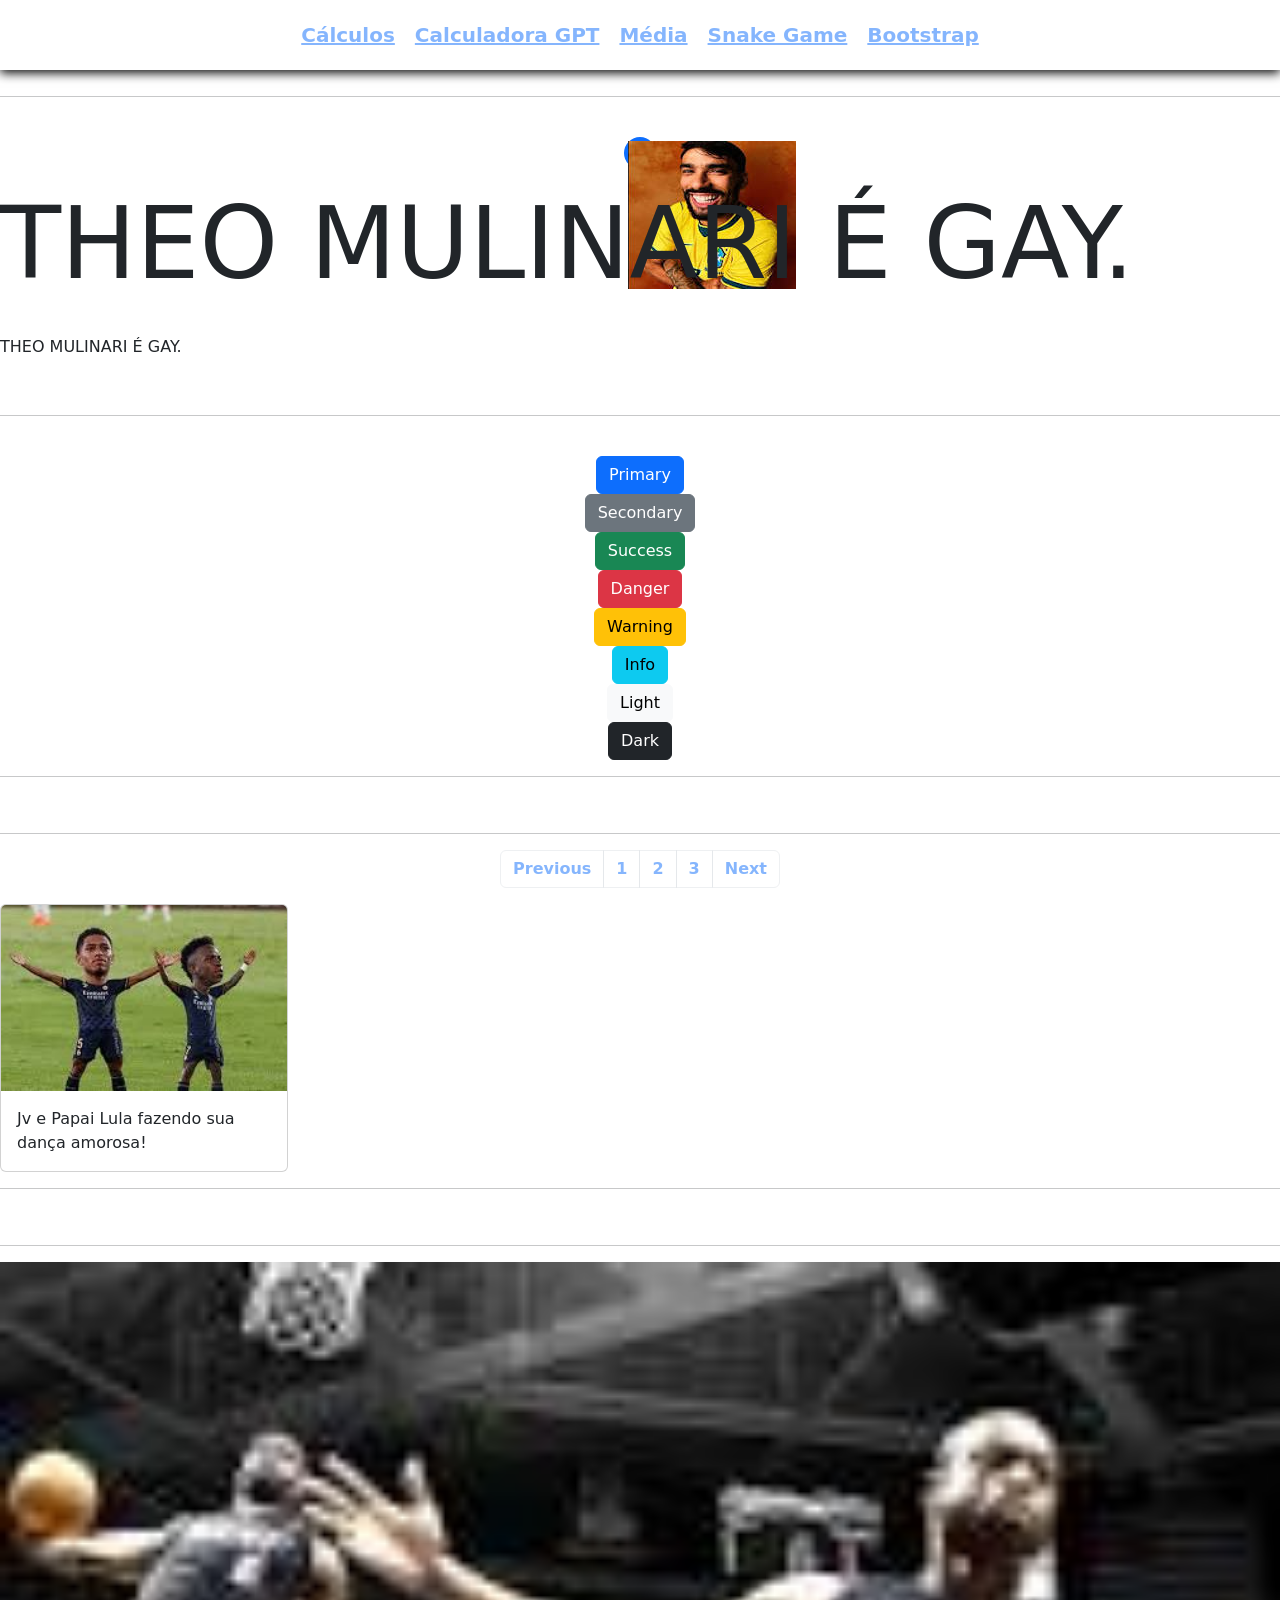
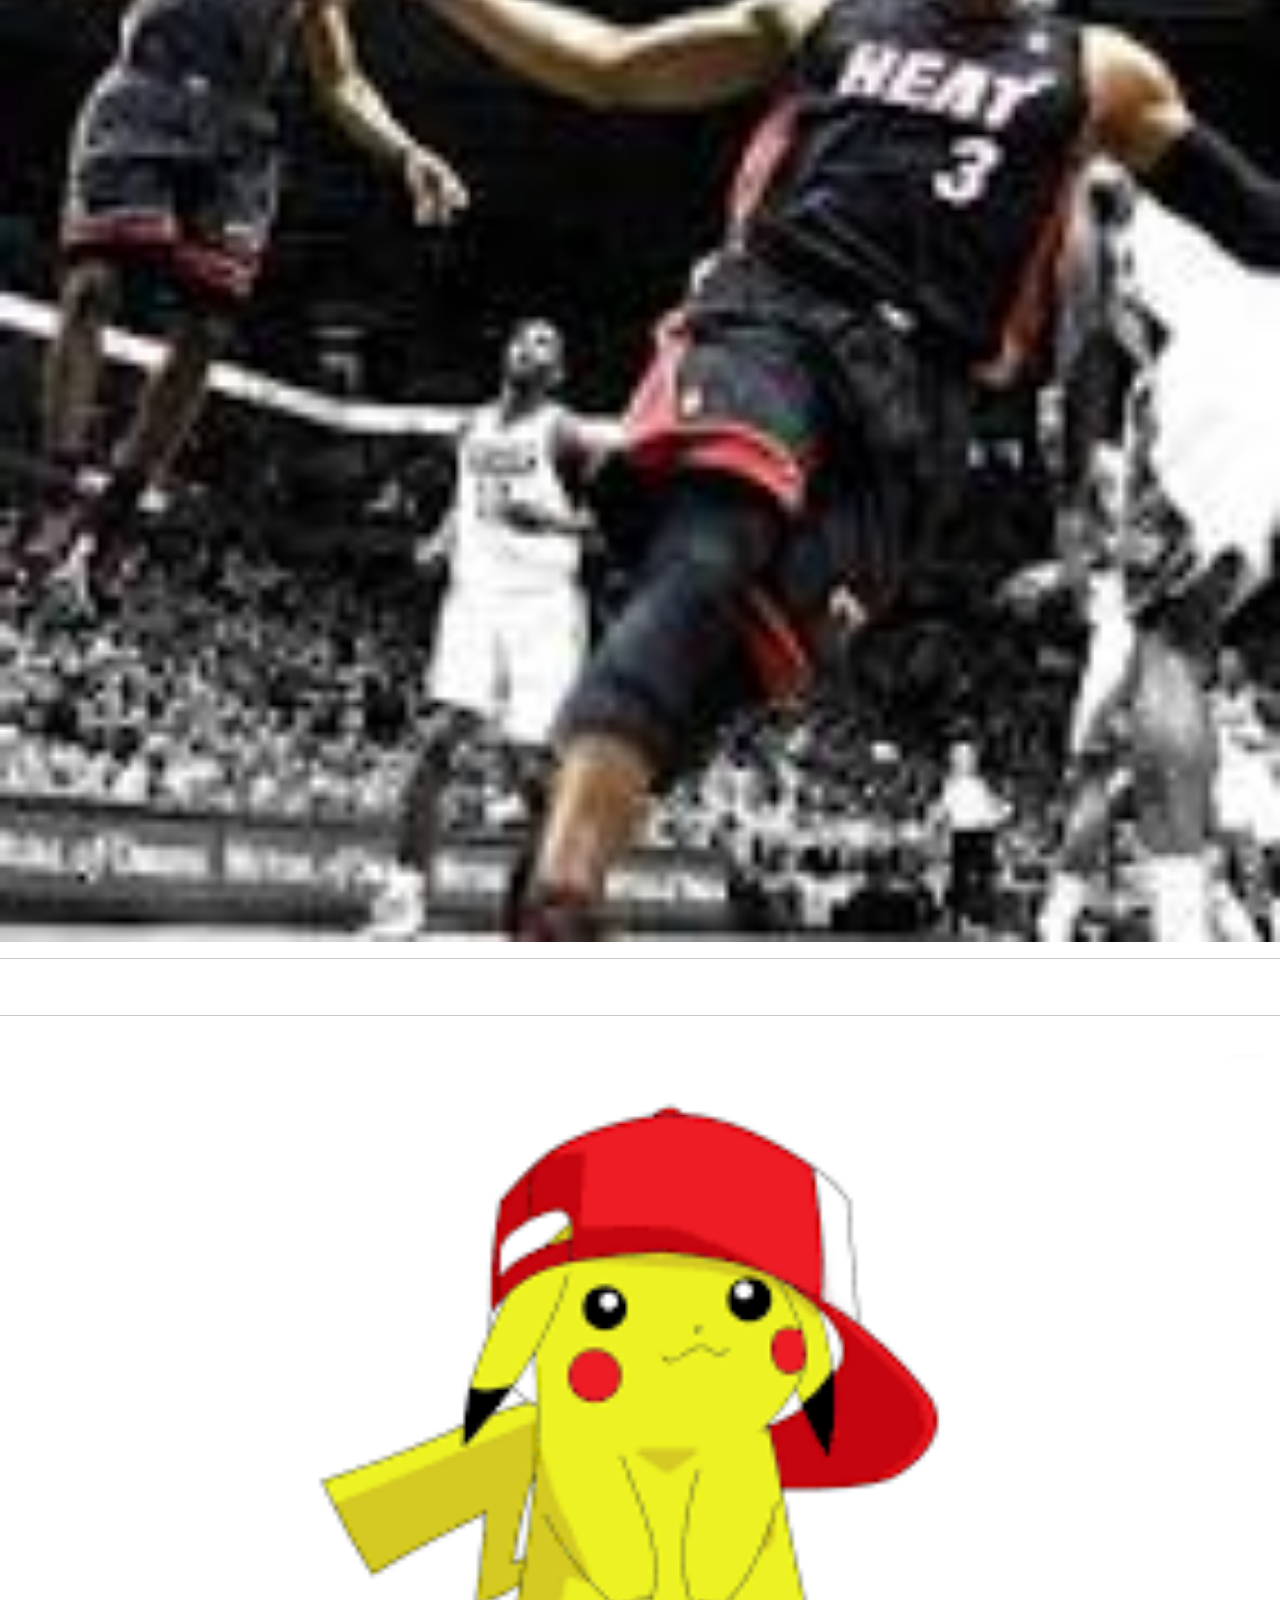
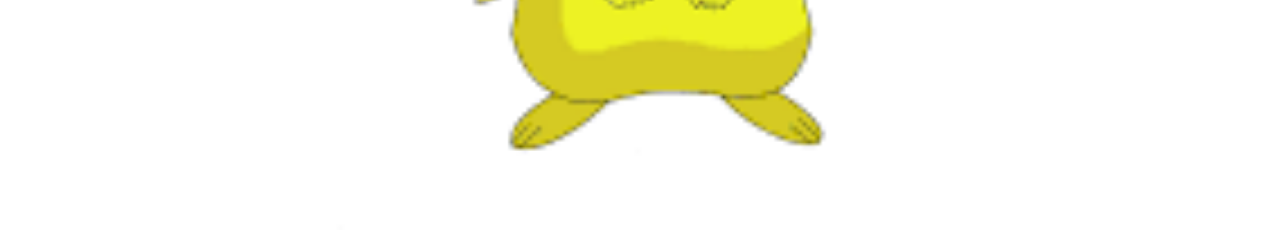
<file: exerciciosSala08/bootstrap5/index.html>
<!doctype html>
<html lang="en">
  <head>
    <meta charset="UTF-8" />
    <meta name="viewport" content="width=device-width, initial-scale=1.0" />
    <title>BS 5</title>
    <link rel="stylesheet" href="style.css" />
    <link
      href="https://cdn.jsdelivr.net/npm/bootstrap@5.0.2/dist/css/bootstrap.min.css"
      rel="stylesheet"
      integrity="sha384-EVSTQN3/azprG1Anm3QDgpJLIm9Nao0Yz1ztcQTwFspd3yD65VohhpuuCOmLASjC"
      crossorigin="anonymous"
    />
    <script
      src="https://cdn.jsdelivr.net/npm/bootstrap@5.0.2/dist/js/bootstrap.bundle.min.js"
      integrity="sha384-MrcW6ZMFYlzcLA8Nl+NtUVF0sA7MsXsP1UyJoMp4YLEuNSfAP+JcXn/tWtIaxVXM"
      crossorigin="anonymous"
    ></script>
  </head>
  <body>
    <nav>
      <a href="../calculos/">Cálculos</a>
      <a href="../calculadoraGPT/">Calculadora GPT</a>
      <a href="../calcMedia/">Média</a>
      <a href="../cobrinhaGPT/">Snake Game</a>
      <a href="../bootstrap5/">Bootstrap</a>
      <!-- <a href="#">###</a>
        <a href="#">###</a> -->
    </nav>
    <h1>Bootstrap 5 Componentes</h1>
    <br />
    <hr />
    <br />
    <div class="central">
      <div class="spinner-border text-primary" role="status">
        <span class="visually-hidden">Loading...</span>
        <img
          src="[data-uri]"
          alt=""
        />
      </div>
    </div>
    <div class="grande"><p>THEO MULINARI É GAY.</p></div>
    <p>THEO MULINARI É GAY.</p>
    <br />
    <hr />
    <br />
    <div class="central">
      <button type="button" class="btn btn-primary">Primary</button>
      <button type="button" class="btn btn-secondary">Secondary</button>
      <button type="button" class="btn btn-success">Success</button>
      <button type="button" class="btn btn-danger">Danger</button>
      <button type="button" class="btn btn-warning">Warning</button>
      <button type="button" class="btn btn-info">Info</button>
      <button type="button" class="btn btn-light">Light</button>
      <button type="button" class="btn btn-dark">Dark</button>
    </div>
    <hr />
    <br />
    <hr />
    <div class="central">
      <ul class="pagination">
        <li class="page-item"><a class="page-link" href="#">Previous</a></li>
        <li class="page-item"><a class="page-link" href="#">1</a></li>
        <li class="page-item"><a class="page-link" href="#">2</a></li>
        <li class="page-item"><a class="page-link" href="#">3</a></li>
        <li class="page-item"><a class="page-link" href="#">Next</a></li>
      </ul>
    </div>
    <div class="card" style="width: 18rem">
      <img
        src="[data-uri]"
        class="card-img-top"
        alt="..."
      />
      <div class="card-body">
        <p class="card-text">
          Jv e Papai Lula fazendo sua dança amorosa!
        </p>
      </div>
    </div>
    <hr />
    <br />
    <hr />
    <div>
      <img
        src="[data-uri]"
        alt=""
        width="100%"
      />
    </div>
    <hr />
    <br />

    <hr />
    
    <div
      id="carouselExampleControls"
      class="carousel slide"
      data-bs-ride="carousel"
    >
      <div class="carousel-inner">
        <div class="carousel-item active">
          <img src="[data-uri]" class="d-block w-100" alt="..." />
        </div>
        <div class="carousel-item">
          <img src="[data-uri]" class="d-block w-100" alt="..." />
        </div>
        <div class="carousel-item">
          <img src="[data-uri]" class="d-block w-100" alt="..." />
        </div>
      </div>
      <button
        class="carousel-control-prev"
        type="button"
        data-bs-target="#carouselExampleControls"
        data-bs-slide="prev"
      >
        <span class="carousel-control-prev-icon" aria-hidden="true"></span>
        <span class="visually-hidden">Previous</span>
      </button>
      <button
        class="carousel-control-next"
        type="button"
        data-bs-target="#carouselExampleControls"
        data-bs-slide="next"
      >
        <span class="carousel-control-next-icon" aria-hidden="true"></span>
        <span class="visually-hidden">Next</span>
      </button>
    </div>
  </body>
</html>
</file>
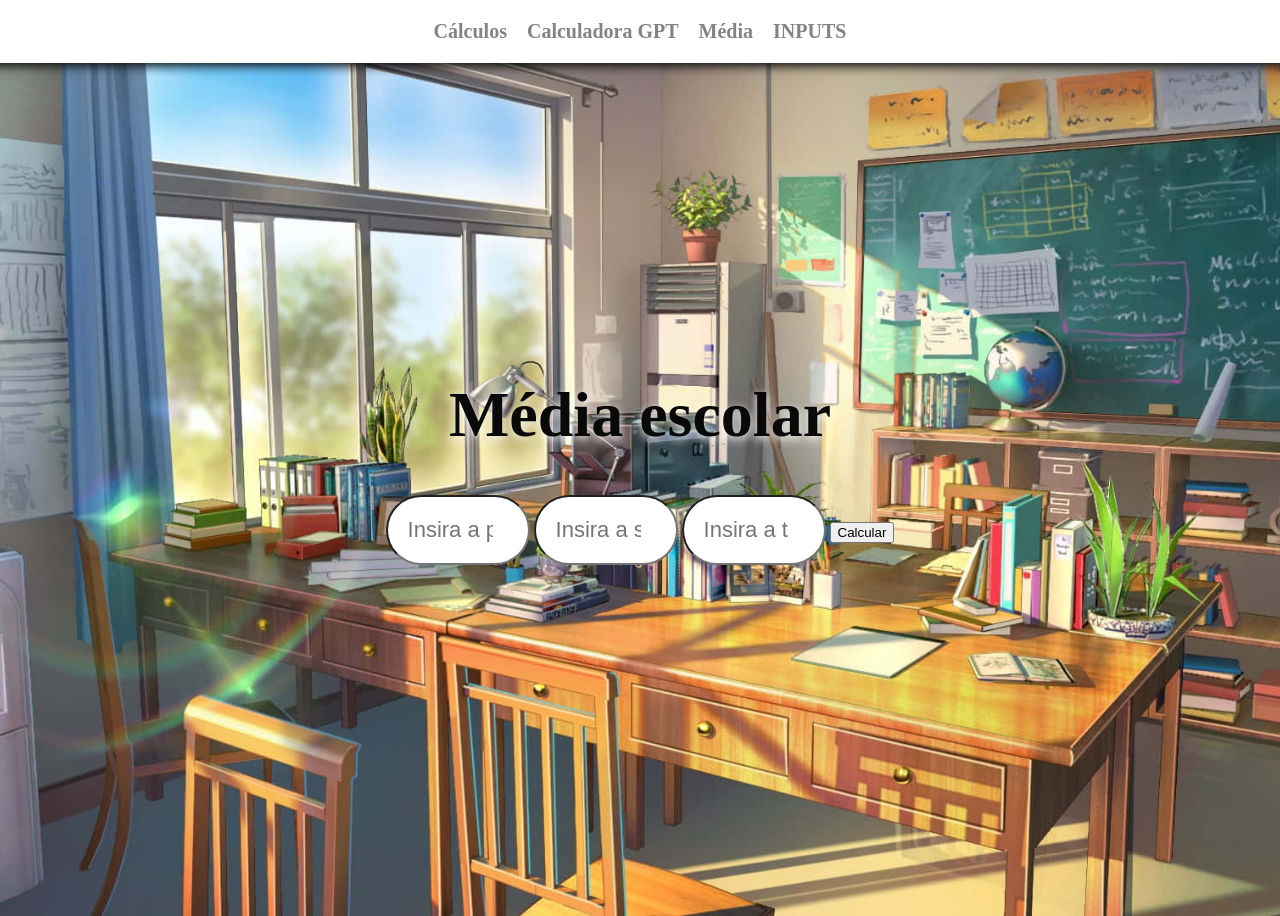
<file: exerciciosSala08/calcMedia/index.html>
<!DOCTYPE html>
<html lang="en">
<head>
    <meta charset="UTF-8">
    <meta name="viewport" content="width=device-width, initial-scale=1.0">
    <title>Média escolar</title>
    <link rel="stylesheet" href="style.css">
</head>
<body>
     <nav>
        <a href="../calculos/">Cálculos</a>
        <a href="../calculadoraGPT/">Calculadora GPT</a>
        <a href="../calcMedia/">Média</a>
        <a href="../print/index.html">INPUTS</a>
        <!-- <a href="#">###</a>
        <a href="#">###</a> -->
    </nav>
    <h1>Média escolar</h1>
    <main>
        <div>
            <input type="number" placeholder="Insira a primeira nota" id="nota1">
            <input type="number" placeholder="Insira a segunda nota" id="nota2">
            <input type="number" placeholder="Insira a terceira nota" id="nota3">
            <button onclick="media()">Calcular</button>
            <p id="resposta"></p>
        </div>
    </main>
    
    <script src="script.js"></script>
</body>
</html>
</file>
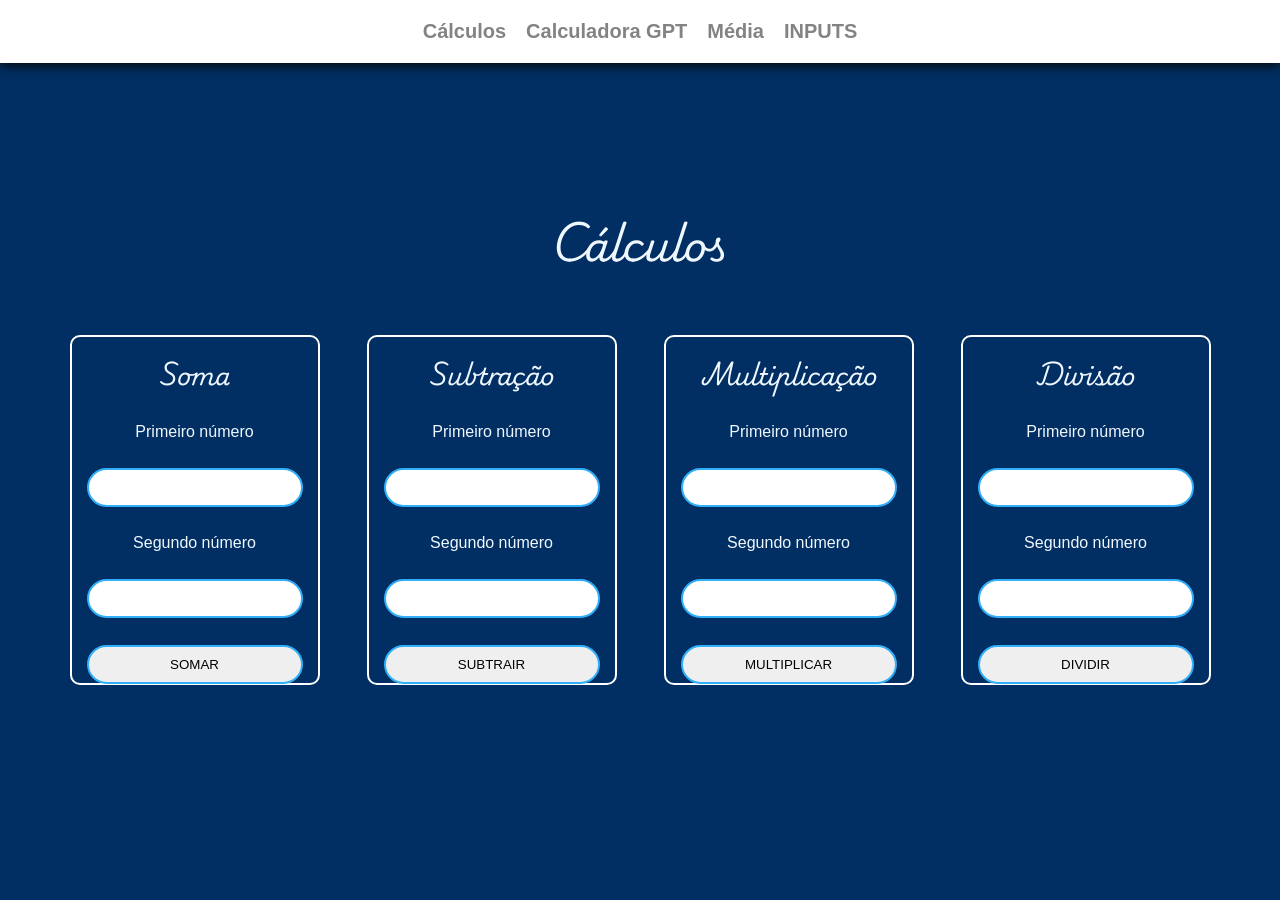
<file: exerciciosSala08/calculos/index.html>
<!DOCTYPE html>
<html lang="pt-br">
<head>
    <meta charset="UTF-8">
    <meta name="viewport" content="width=device-width, initial-scale=1.0">
    <title>Cálculos</title>
    <link rel="stylesheet" href="style.css">
    <link rel="preconnect" href="https://fonts.googleapis.com">
    <link rel="preconnect" href="https://fonts.gstatic.com" crossorigin>
    <link href="https://fonts.googleapis.com/css2?family=Playwrite+NO:wght@100..400&display=swap" rel="stylesheet">
</head>
<body>
    <nav>
        <a href="../calculos/">Cálculos</a>
        <a href="../calculadoraGPT/">Calculadora GPT</a>
        <a href="../calcMedia/">Média</a>
        <a href="../print/index.html">INPUTS</a>
        <!-- <a href="#">###</a>
        <a href="#">###</a> -->
    </nav>
    <h1>Cálculos</h1>
<main>
    <div>
        <h2>Soma</h2>
        <label for="">Primeiro número</label>
        <input type="number" id="n1">
        <label for="">Segundo número</label>
        <input type="number" id="n2">
        <button onclick="somar()">SOMAR</button>  
        <p id="resposta"></p>
    </div>
    <div>
        <h2>Subtração</h2>
        <label for="">Primeiro número</label>
        <input type="number" id="n3">
        <label for="">Segundo número</label>
        <input type="number" id="n4">
        <button onclick="subtrair()">SUBTRAIR</button>  
        <p id="respsub"></p>
    </div>
    <div>
        <h2>Multiplicação</h2>
        <label for="">Primeiro número</label>
        <input type="number" id="n5">
        <label for="">Segundo número</label>
        <input type="number" id="n6">
        <button onclick="multiplicar()">MULTIPLICAR</button>  
        <p id="respmult"></p>
    </div>
    <div>
        <h2>Divisão</h2>
        <label for="">Primeiro número</label>
        <input type="number" id="n7">
        <label for="">Segundo número</label>
        <input type="number" id="n8">
        <button onclick="dividir()">DIVIDIR</button>  
        <p id="respdiv"></p>
    </div>
</main>


    <script src="script.js"></script>
</body>
</html>
</file>
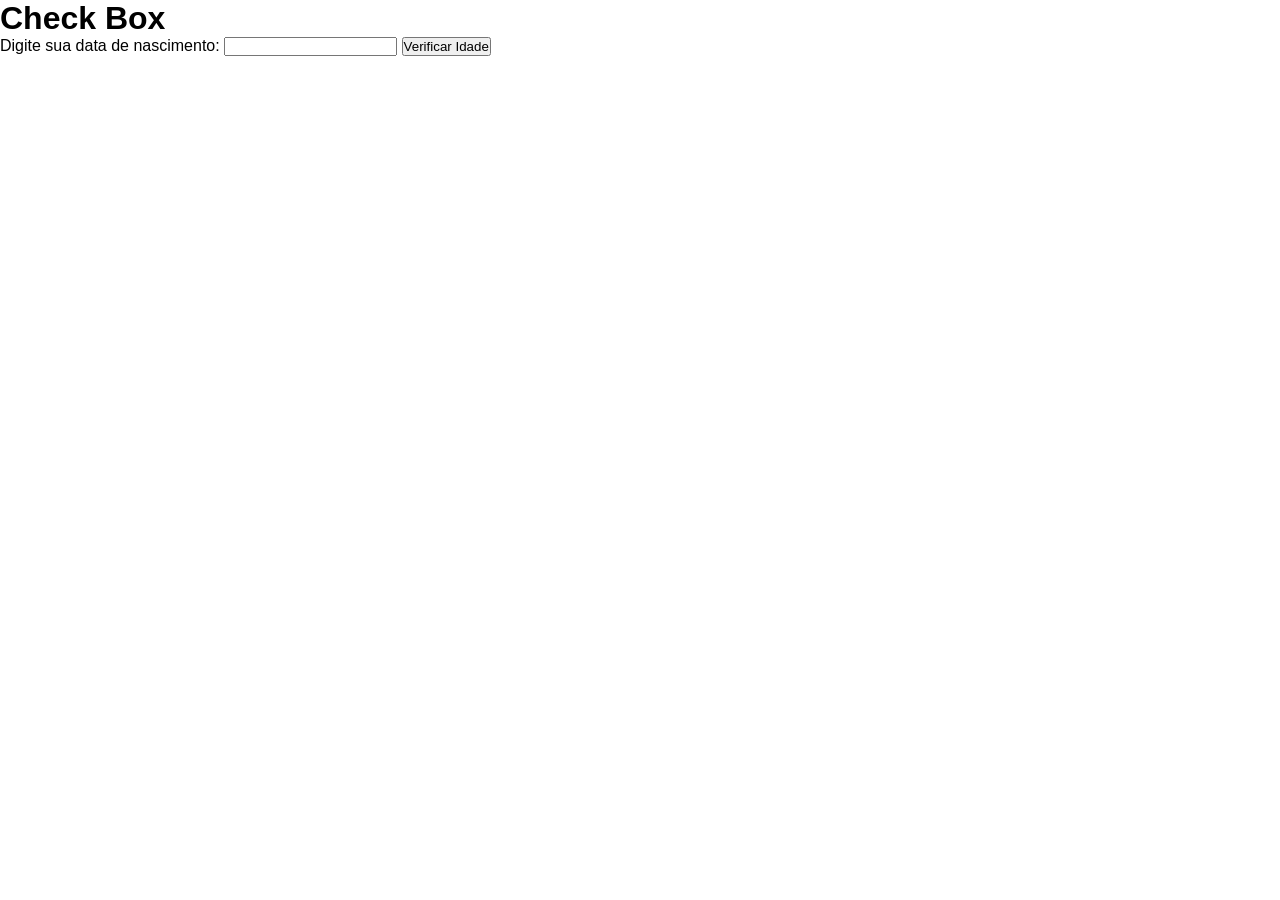
<file: exerciciosSala08/portaria/index.html>
<!DOCTYPE html>
<html lang="en">
<head>
    <meta charset="UTF-8">
    <meta name="viewport" content="width=device-width, initial-scale=1.0">
    <title>Document</title>
    <link rel="stylesheet" href="style.css">
    
</head>
<body>
    <h1>Check Box</h1>
    
    <script src="script.js"></script>
    <main>
        <label for="birth">Digite sua data de nascimento:</label>
        <input type="number" id="birth">
        <button onclick="check()">Verificar Idade</button>
    </main>

    <h2 id="result"></h2>
    <h3 id="age"></h3>

    <div id="v1">
        <h3>Alegria</h3>
        <img src="../imagens/neymar.jpg" alt="" width="400px">

    </div>

    <div id="v2">
        <h3>Tristeza</h3>
        <img src="../imagens/paqueta.jpg" alt="" width="400px">


    </div>

</body>
</html>
</file>
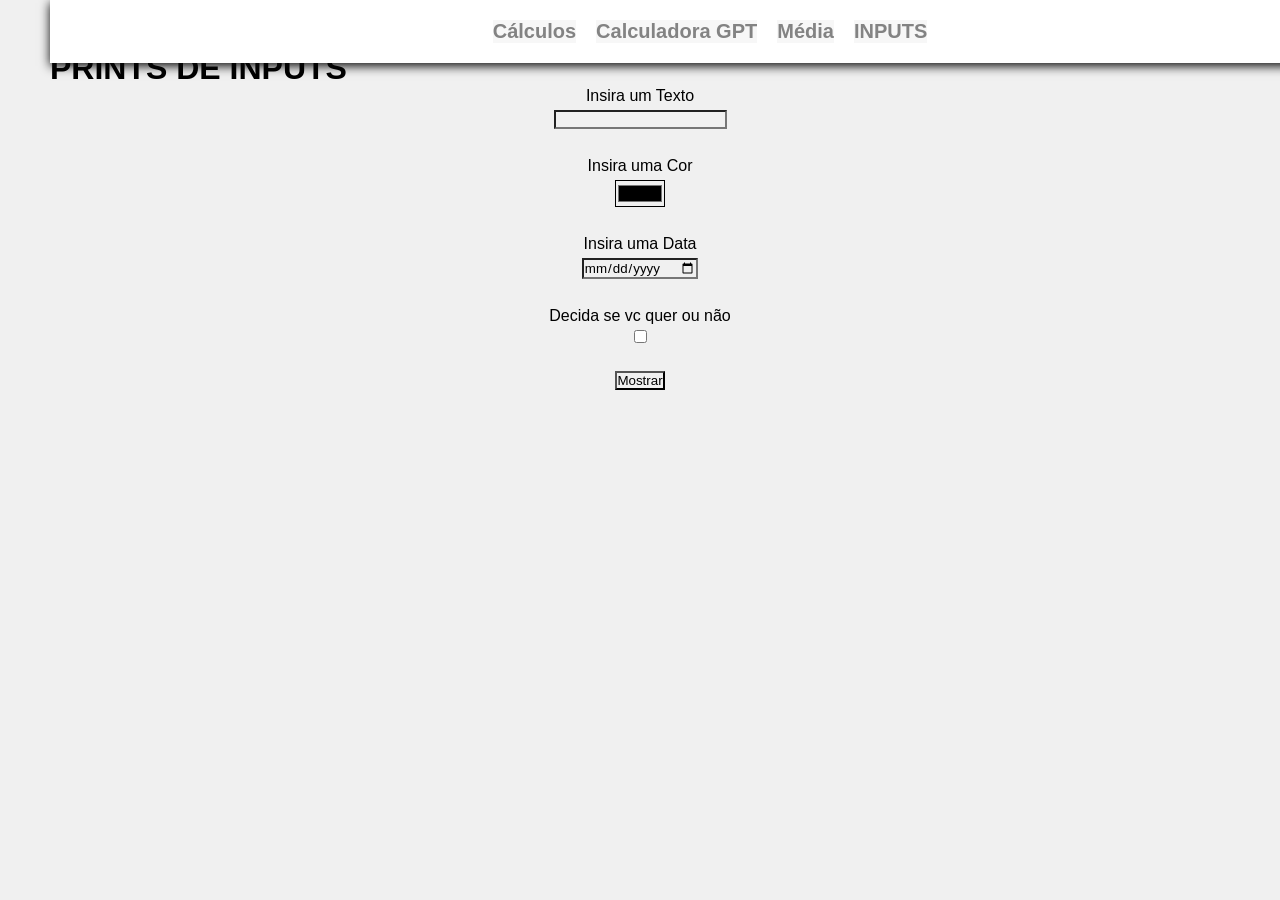
<file: exerciciosSala08/print/index.html>
<!DOCTYPE html>
<html lang="br">
<head>
    <meta charset="UTF-8">
    <meta name="viewport" content="width=device-width, initial-scale=1.0">
    <title>prints de inputs</title>
    <link rel="stylesheet" href="style.css">
    <nav>
        <a href="../calculos/">Cálculos</a>
        <a href="../calculadoraGPT/">Calculadora GPT</a>
        <a href="../calcMedia/">Média</a>
        <a href="../print/index.html">INPUTS</a>
        <!-- <a href="#">###</a>
        <a href="#">###</a> -->
    </nav>
</head>
<body>
    <h1>PRINTS DE INPUTS</h1>
    <main>
        <label for="i1">Insira um Texto</label>
        <input type="text" id="i1"><br>

        <label for="i2">Insira uma Cor</label>
        <input type="color" id="i2"><br>

        <label for="i3">Insira uma Data</label>
        <input type="date" id="i3"><br>

        <label for="i4">Decida se vc quer ou não</label>
        <input type="checkbox" id="i4"><br>

        <button onclick="mostrar()">Mostrar</button>
    </main>

    <div class="results">

    <p id="printTexto"></p>
    <p id="printCor"></p>
    <p id="printData"></p>
    <p id="printCheckbox"></p>
    <p></p>

    </div>
    <script src="script.js"></script>

</body>
</html>
</file>
<file: exerciciosSala08/bootstrap5/style.css>
*{
    margin: 0;
    padding: 0;
    box-sizing: border-box;
}

nav{
    position: fixed;
    width: 100%;
    padding: 20px;
    background-color: #ffffff;
    top: 0;
    box-shadow: 0px 3px 10px #090909;
    display: flex;
    align-items: center;
    justify-content: center;
    gap: 20px;
    animation: fromTop 200ms ease-in-out;
    z-index: 999;
}

@keyframes fromTop{
    0%{
        opacity: 0;
        transform: translateY(-100px);
    }
    100%{
        opacity: 1;
    }
}

a{
    text-decoration: none;
    color: #090909;
    font-size: 20px;
    opacity: 0.5;
    font-weight: 600;
    transition: all 400ms ease-in-out;
}

a:hover{
    cursor: pointer;
    opacity: 1;
}

.central{
    display: flex;
    justify-content: center;
    flex-direction: column;
    align-items: center;

}

.grande{
    font-size: 100px;
}
</file>
<file: exerciciosSala08/calcMedia/style.css>
nav{
    position: fixed;
    width: 100%;
    padding: 20px;
    background-color: #ffffff;
    top: 0;
    box-shadow: 0px 3px 10px #090909;
    display: flex;
    align-items: center;
    justify-content: center;
    gap: 20px;
    animation: fromTop 200ms ease-in-out;
}

@keyframes fromTop{
    0%{
        opacity: 0;
        transform: translateY(-100px);
    }
    100%{
        opacity: 1;
    }
}

a{
    text-decoration: none;
    color: #090909;
    font-size: 20px;
    opacity: 0.5;
    font-weight: 600;
    transition: all 400ms ease-in-out;
}

a:hover{
    cursor: pointer;
    opacity: 1;
}

body{
    display: flex;
    align-items: center;
    justify-content: center;
    flex-direction: column;
    min-height: 100vh;
    height: auto;
    background-image: url(../imagens/bg.jpg);
    background-position: center;
    background-repeat: no-repeat;
    background-size: cover;
}

h1{
    color: #090909;
    font-size: 64px;
    text-shadow: 0px 3px 10px #ffffff;
}

main{
    display: flex;
    align-items: center;
    justify-content: center;
    flex-direction: column;
}

input{
    padding: 20px;
    border-radius: 999px;;
    width: 100px;
    font-size: 22px;
}
</file>
<file: exerciciosSala08/calculos/style.css>
*{
    margin: 0;
    padding: 0;
    box-sizing: border-box;
}

body{
    display: flex;
    align-items: center;
    justify-content: center;
    flex-direction: column;
    gap: 5vh;
    min-height: 100vh;
    height: auto;
    padding-bottom: 2vh;
    padding-top: 2vh;
    background-color: #012f63;
    color: #f0f8ff;
    font-family: Arial, Helvetica, sans-serif;
}

div{
    border: 2px solid #ffffff;
    padding: 15px;
    border-radius: 10px;
    display: flex;
    align-items: center;
    justify-content: space-evenly;
    flex-direction: column;
    gap: 3vh;
    width: 250px;
    height: 400px;
    min-height: 350px;
    max-height: 350px;
    transition: all 200ms ease-in-out;
    margin: 10px;
}

div:hover{
    box-shadow: rgba(107, 212, 253, 0.4) -5px 5px, rgba(66, 195, 255, 0.3) -10px 10px, rgba(37, 193, 255, 0.2) -15px 15px, rgba(33, 182, 252, 0.1) -20px 20px, rgba(11, 153, 248, 0.05) -25px 25px;
    transform: scale(1.1);
}

p{
    width: 50px;
    height: 50px;
    min-height: 50px;
    max-height: 50px;
    display: flex;
    align-items: center;
    justify-content: center;
    padding-bottom: 25px;
    font-size: 30px;
}

main{
    display: flex;
    align-items: center;
    justify-content: center;
    flex-direction: row;
    gap: 3vh;
}

lable{
    margin-bottom: -20px;
    text-align: left;
    width: 100%;
    font-size: 20px;
    padding-left: 15px;
}

input{
    width: 100%;
    padding: 10px;
    border-radius: 999px;
    border: none;
    border: 2px solid #31aff8
}

button{
    width: 100%;
    padding: 10px;
    border-radius: 999px;
    border:none;
    border: 2px solid #31aff8;
    transition: all 200ms ease-in-out;
}

button:hover{
    cursor: pointer;
    border: 2px solid #31aff8;
    background-color: #31aff8;
    color: white;
    font-weight: bold;
    box-shadow: 0px 3px 10px #00000085;
}

h1, h2{
    font-family: "Playwrite NO", cursive;
}

h1{
    font-size: 40px;
}

nav{
    position: fixed;
    width: 100%;
    padding: 20px;
    background-color: #ffffff;
    top: 0;
    box-shadow: 0px 3px 10px #090909;
    display: flex;
    align-items: center;
    justify-content: center;
    gap: 20px;
    animation: fromTop 200ms ease-in-out;
}

@keyframes fromTop{
    0%{
        opacity: 0;
        transform: translateY(-100px);
    }
    100%{
        opacity: 1;
    }
}

a{
    text-decoration: none;
    color: #090909;
    font-size: 20px;
    opacity: 0.5;
    font-weight: 600;
    transition: all 400ms ease-in-out;
}

a:hover{
    cursor: pointer;
    opacity: 1;
}
</file>
<file: exerciciosSala08/portaria/style.css>
*{
    margin:0;
    padding:0;
    box-sizing:border-box;
    font-family: Arial, Helvetica, sans-serif;
}

#v1{
    display:none;
}

#v2{
    display:none;
}
</file>
<file: exerciciosSala08/print/style.css>
*{
    font-family: Arial, Helvetica, sans-serif;
    background-color: #f0f0f0;
    margin: 0;
    padding: 0;
}

body{
    padding: 50px;
    flex-direction: column;
    align-items: center;
    justify-content: center;
    gap: 5px;

}

main{
    display: flex;
    flex-direction: column;
    align-items: center;
    justify-content: center;
    gap: 5px;
}

.print{
    display: none;
    background-color: black;
    color: white;
    padding: 20px

}

nav{
    position: fixed;
    width: 100%;
    padding: 20px;
    background-color: #ffffff;
    top: 0;
    box-shadow: 0px 3px 10px #090909;
    display: flex;
    align-items: center;
    justify-content: center;
    gap: 20px;
    animation: fromTop 200ms ease-in-out;
}

@keyframes fromTop{
    0%{
        opacity: 0;
        transform: translateY(-100px);
    }
    100%{
        opacity: 1;
    }
}

a{
    text-decoration: none;
    color: #090909;
    font-size: 20px;
    opacity: 0.5;
    font-weight: 600;
    transition: all 400ms ease-in-out;
}

a:hover{
    cursor: pointer;
    opacity: 1;
}
</file>
